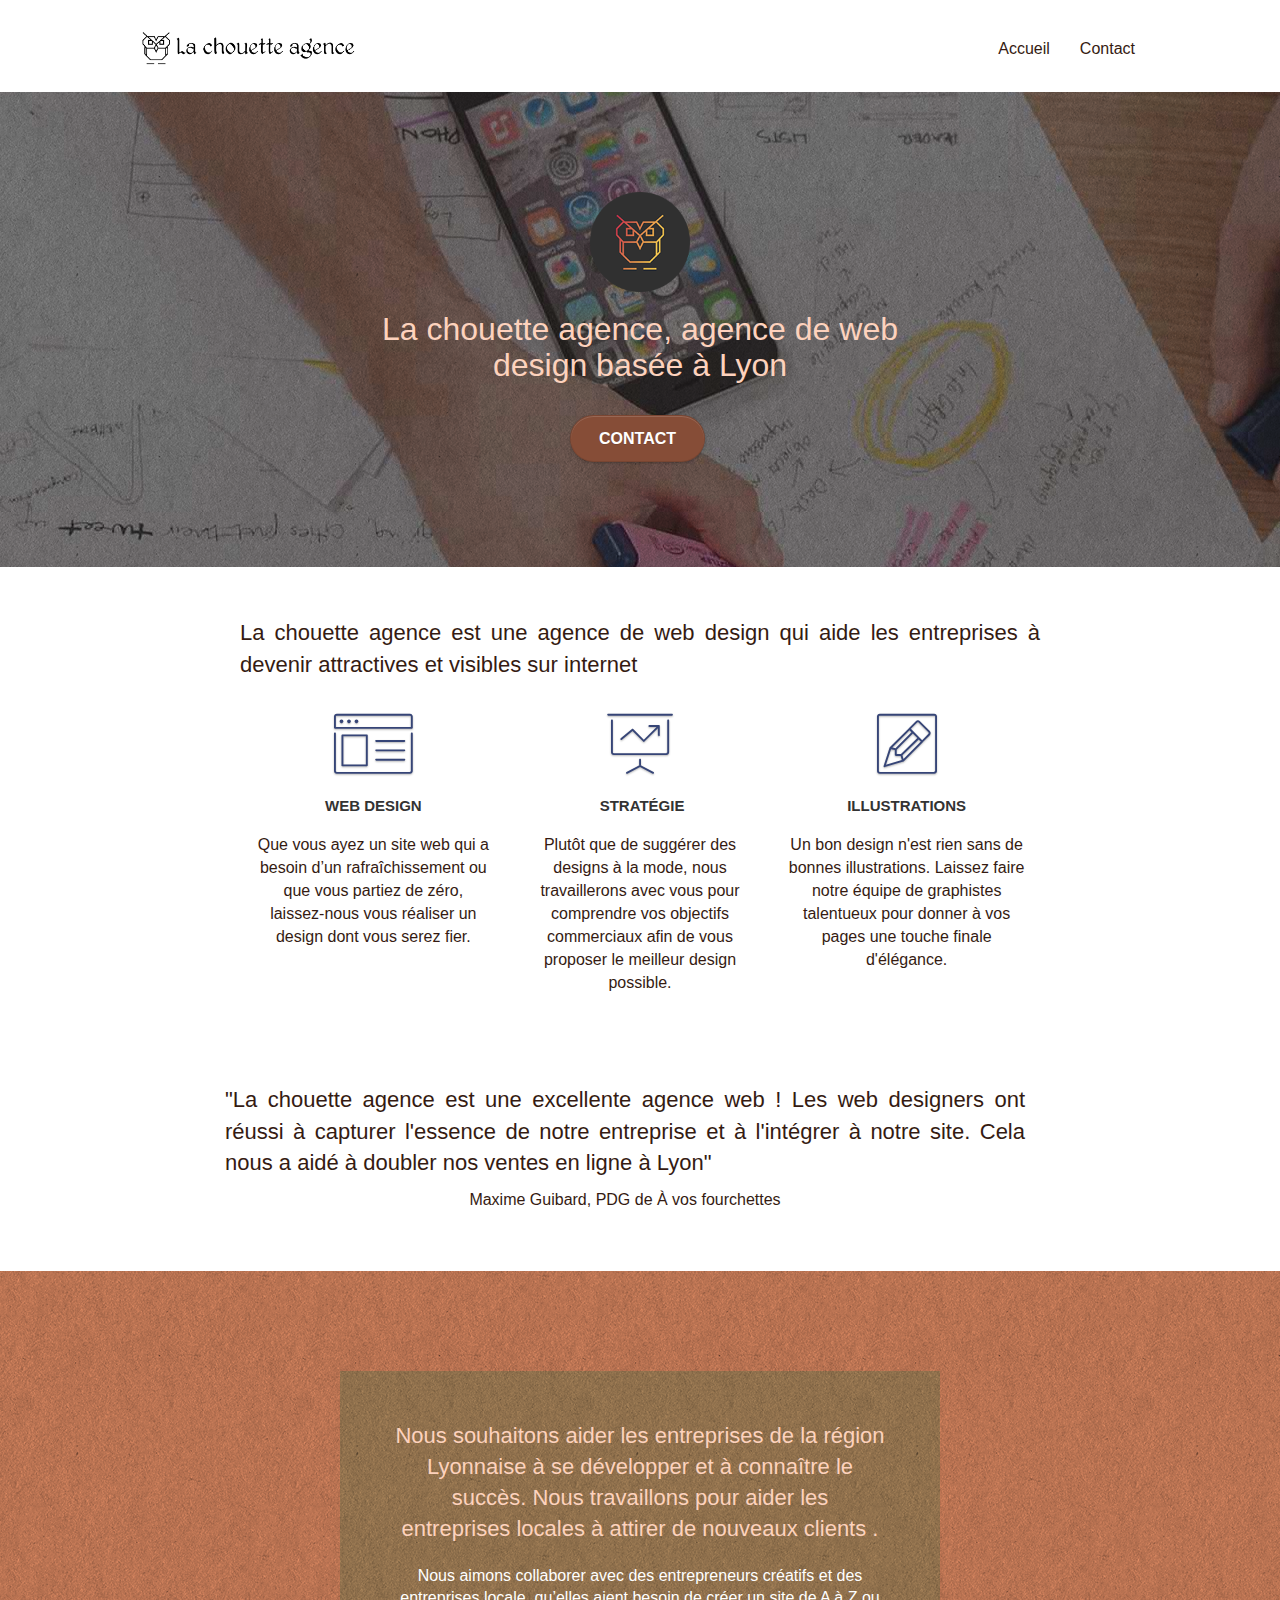
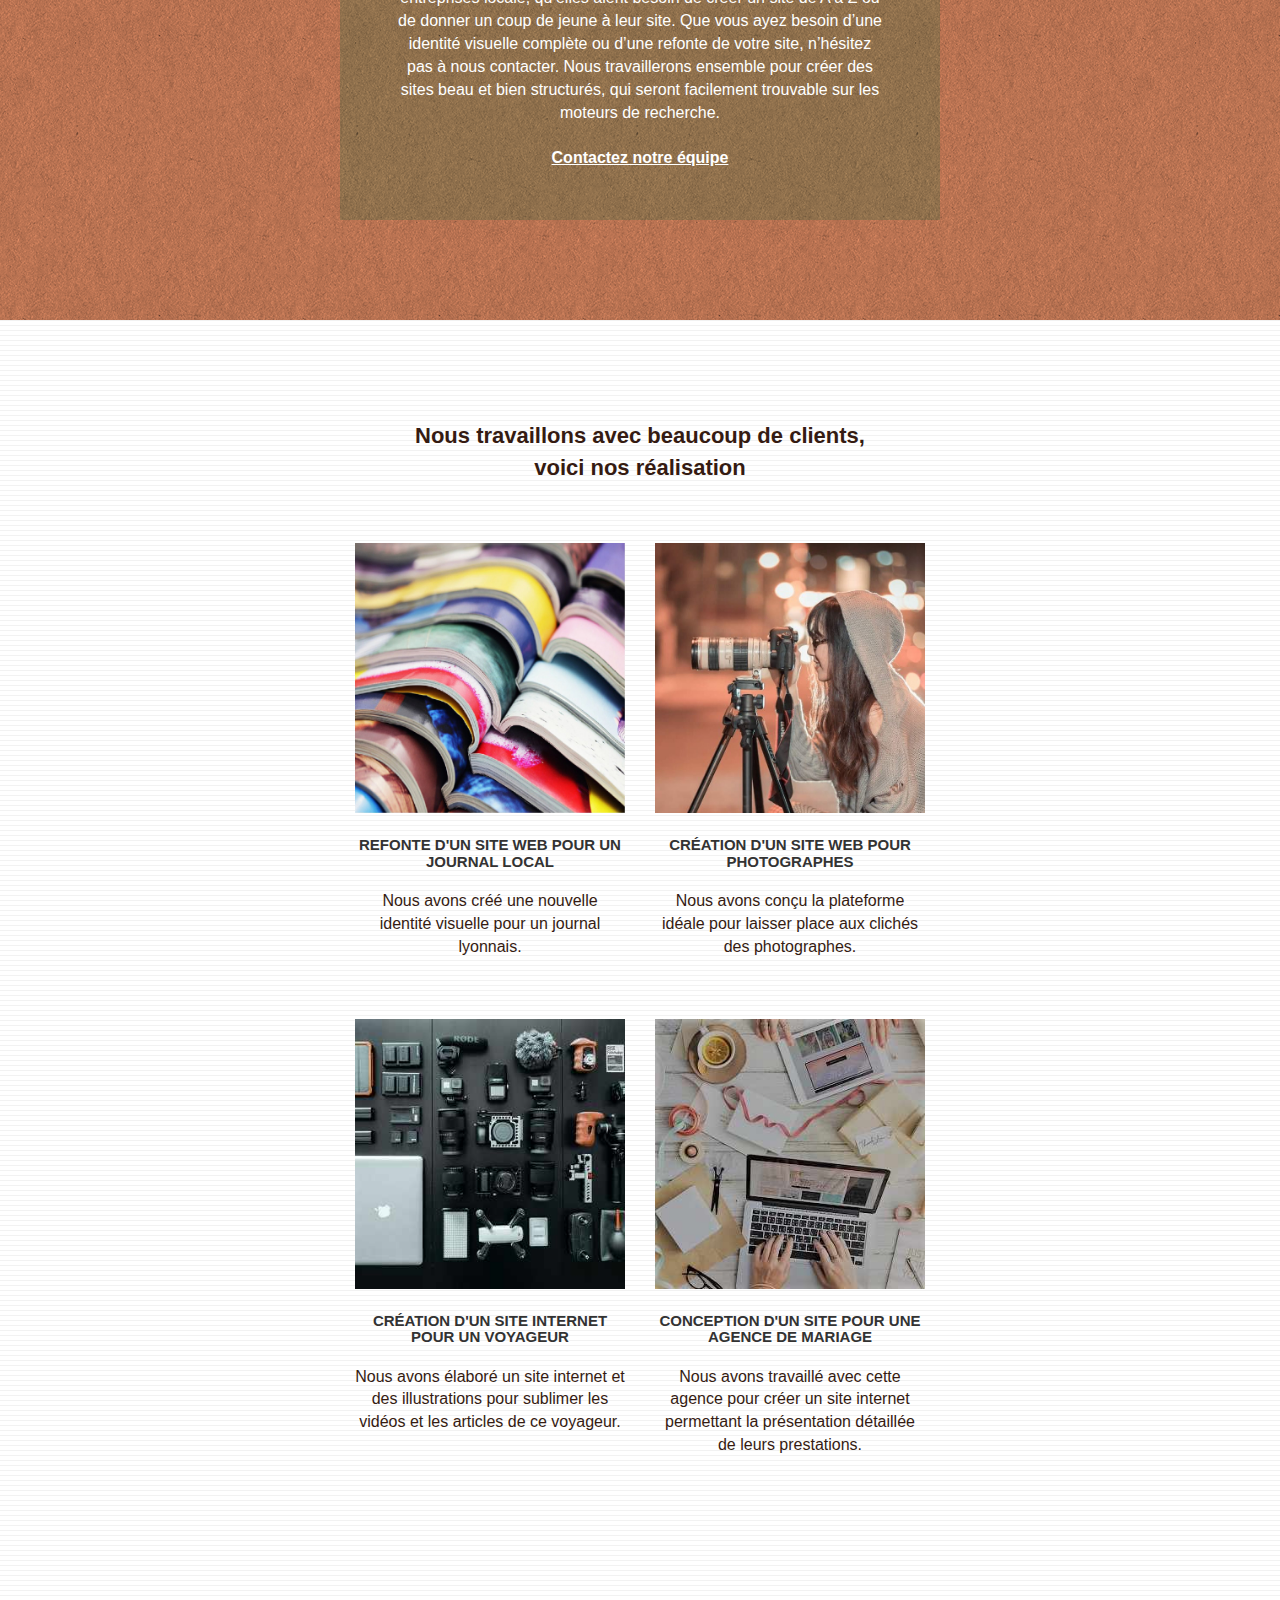
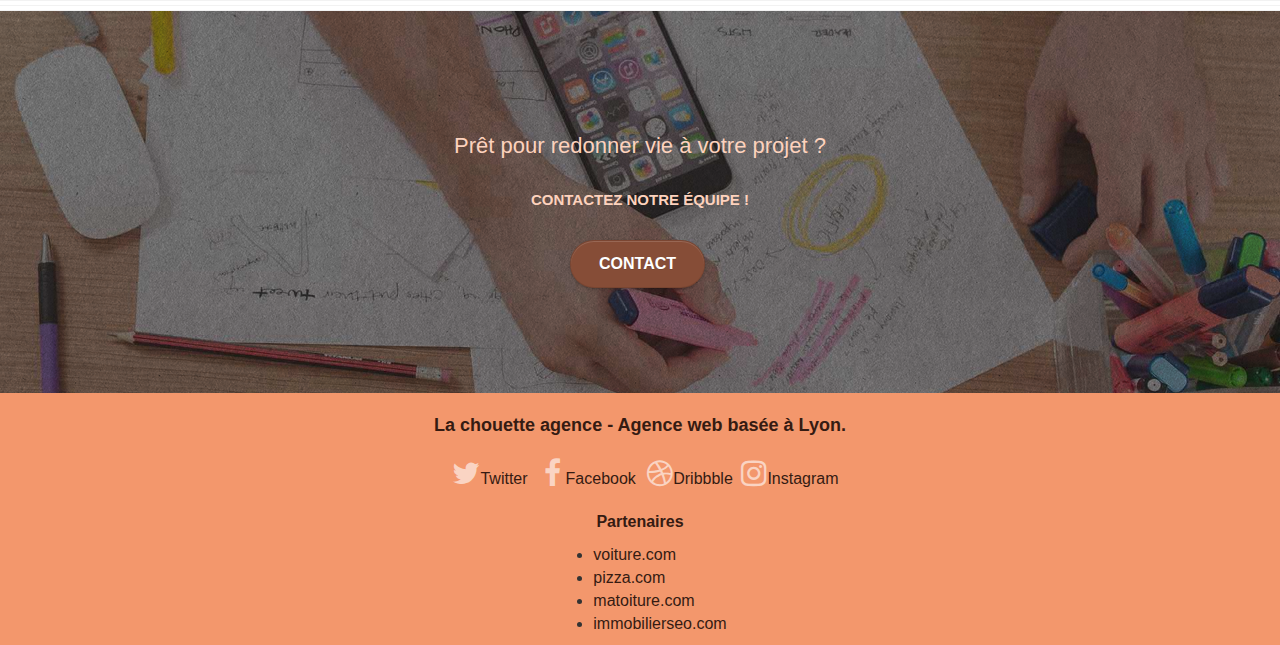
<file: index.html>
<!DOCTYPE html>
<html lang="fr">
  <head>
    <meta charset="utf-8" />
    <meta name="robots" content="index">

    <meta
      name="description"
      content="La chouette agence est une grande agence de web design basée à Lyon "
    />
    <meta
      name="viewport"
      content="width=device-width, initial-scale=1.0, viewport-fit=cover"
    />
    <link rel="shortcut icon" type="image/png" href="favicon.jpg" />

    <link rel="stylesheet" type="text/css" href="./css/bootstrap.css" />
    <link rel="stylesheet" type="text/css" href="style.css" />
    <link rel="stylesheet" type="text/css" href="./css/font-awesome.css" />
    <link rel="stylesheet" type="text/css" href="./css/et-line.css" />

    <script src="./js/jquery-2.1.0.js"></script>
    <script src="./js/bootstrap.js"></script>
    <script src="./js/blocs.js"></script>
    <script src="./js/jquery.touchSwipe.js" defer></script>
    <script src="./js/gmaps.js"></script>

    <title>La chouette agence- Entreprise webdesign Lyon</title>

    <!-- Analytics -->
    <!-- mettre le scrip de google analitycs -->
    <!-- Analytics END -->
  </head>
  <body>
    <!-- Principal conteneur -->
    <div class="page-container">
      <!-- bloc-0 -->
      <nav class="bloc bgc-white l-bloc" id="bloc-0">
        <div class="container bloc-sm">
          <nav class="navbar row">
            <div class="navbar-header">
              <a class="navbar-brand" href="index.html"
                title="page d'accueil"><img
                  src="img/la-chouette-agence.png"
                  alt="paris web design logo agence web meilleure agence"
              /></a>

              <button
                id="nav-toggle"
                type="button"
                class="ui-navbar-toggle navbar-toggle"
                data-toggle="collapse"
                data-target=".navbar-1"
              >
                <span class="sr-only">Toggle navigation</span
                ><span class="icon-bar"></span><span class="icon-bar"></span
                ><span class="icon-bar"></span>
              </button>
            </div>
            <div class="collapse navbar-collapse navbar-1 special-dropdown-nav">
              <ul class="site-navigation nav navbar-nav">
                <li>
                  <a href="index.html" title="Accueil">Accueil</a>
                </li>
                <li>
                  <a href="contact.html" title="Contact">Contact</a>
                </li>
              </ul>
            </div>
          </nav>
        </div>
      </nav>
      <!-- bloc-0 END -->

      <!-- bloc-1-presentation -->
      <header
        class="bloc bgc-dark-slate-blue bg-banniere d-bloc bg-t-edge bloc-bg-texture texture-paper b-parallax bloc-1-hero"
      >
        <!-- id="bloc-1-hero" -->
        <div class="container bloc-lg">
          <div class="row tight-width-whitespace">
            <div class="col-sm-12">
              <img
                src="img/logo.png"
                class="center-block image-resize-mode"
                alt="La chouette agence, agence web paris, création logo paris"
              />
              <h1 class="text-center hero-bloc-text tc-white">
                La chouette agence, agence de web design basée à Lyon
              </h1>
              <div class="text-center">
                <a
                  href="contact.html" title="contact"
                  class="btn btn-lg btn-clean btn-rd cta-hero btn-atomic-tangerine"
                  id="cta-hero"
                  >Contact</a
                >
              </div>
            </div>
          </div>
        </div>
      </header>
      <!-- bloc-1-presentation END -->

      <!-- bloc-2-services -->
      <div class="bloc bgc-white l-bloc" id="bloc-2-services">
        <div class="container bloc-md">
          <div class="row">
            <div class="col-sm-12 text-center text-centrer-container">
              <p class="text-centrer">
                La chouette agence est une agence de web design qui aide les
                entreprises à devenir attractives et visibles sur internet
              </p>
            </div>
          </div>
          <div class="row voffset-lg med-width-whitespace">
            <article class="col-sm-4">
              <div class="text-center">
                <span
                  class="et-icon-browser sm-shadow icon-dark-slate-blue icons icon-lg"
                ></span>
              </div>
              <h3 class="mg-md text-center">
                Web design
              </h3>
              <p class="text-center">
                Que vous ayez un site web qui a besoin d&rsquo;un
                rafraîchissement ou que vous partiez de zéro, laissez-nous vous
                réaliser un design dont vous serez fier.
              </p>
            </article>
            <article class="col-sm-4">
              <div class="text-center">
                <span
                  class="et-icon-presentation sm-shadow icon-dark-slate-blue icons icon-lg"
                ></span>
              </div>
              <h3 class="mg-md text-center">
                &nbsp;Stratégie
              </h3>
              <p class="text-center">
                Plutôt que de suggérer des designs à la mode, nous travaillerons
                avec vous pour comprendre vos objectifs commerciaux afin de vous
                proposer le meilleur design possible.<br />
              </p>
            </article>
            <article class="col-sm-4">
              <div class="text-center">
                <span
                  class="et-icon-edit sm-shadow icon-dark-slate-blue icons icon-lg"
                ></span>
              </div>
              <h3 class="mg-md text-center">
                Illustrations
              </h3>
              <p class="text-center">
                Un bon design n'est rien sans de bonnes illustrations. Laissez
                faire notre équipe de graphistes talentueux pour donner à vos
                pages une touche finale d'élégance.
              </p>
            </article>
          </div>
          <div class="row voffset-lg voffset text-centrer-container">
            <p class="text-centrer">
              "La chouette agence est une excellente agence web ! Les web
              designers ont réussi à capturer l'essence de notre entreprise et à
              l'intégrer à notre site. Cela nous a aidé à doubler nos ventes en
              ligne à Lyon"
            </p>
            <p class="text-center">Maxime Guibard, PDG de À vos fourchettes</p>
          </div>
        </div>
      </div>
      <!-- bloc-2-services END -->

      <!-- bloc-3-what-i-do -->
      <div
        class="bloc tc-white bgc-atomic-tangerine bg-presentation d-bloc bloc-bg-texture texture-paper b-parallax"
        id="bloc-3-what-i-do"
      >
        <div class="container bloc-lg">
          <div class="row tight-width-whitespace black-background">
            <article class="col-sm-12">
              <h2 class="mg-md text-center tc-white">
                Nous souhaitons aider les entreprises de la région Lyonnaise à
                se développer et à connaître le succès. Nous travaillons pour
                aider les entreprises locales à attirer de nouveaux clients .<br />
              </h2>
              <p class="text-center white">
                Nous aimons collaborer avec des entrepreneurs créatifs et des
                entreprises locale, qu’elles aient besoin de créer un site de A
                à Z ou de donner un coup de jeune à leur site. Que vous ayez
                besoin d’une identité visuelle complète ou d’une refonte de
                votre site, n’hésitez pas à nous contacter. Nous travaillerons
                ensemble pour créer des sites beau et bien structurés, qui
                seront facilement trouvable sur les moteurs de recherche.
                <br /><br /><a class="ltc-white bold-link" href="contact.html" title="contact"
                  >Contactez notre équipe</a
                ><br />
              </p>
            </article>
          </div>
        </div>
      </div>
      <!-- bloc-3-what-i-do END -->

      <!-- bloc-4-portfolio -->
      <div
        class="bloc bgc-white bg-lines-h2-bg bg-repeat l-bloc"
        id="bloc-4-portfolio"
      >
        <div class="container bloc-lg">
          <div class="row text-center-container">
            <p class="text-center font-presentation-portfolio">
              Nous travaillons avec beaucoup de clients, <br />
              voici nos réalisation
            </p>
          </div>
          <div class="row tight-width-whitespace portfolio-row">
            <article class="col-sm-6">
              <a
                href="#" title="photo illustration"
                data-lightbox="img/1.jpg"
                data-gallery-id="gallery-1"
                data-caption="Refonte d'un site web pour un journal local"
                data-frame="snapshot-lb"
                ><img
                  src="img/1.jpg"
                  alt="paris web design logo agence web meilleure agence et refonte site web journal"
                  class="img-responsive portfolio-thumb"
              /></a>
              <h3 class="mg-md text-center">
                Refonte d'un site web pour un journal local
              </h3>
              <p class="text-center">
                Nous avons créé une nouvelle identité visuelle pour un journal
                lyonnais.
              </p>
            </article>
            <article class="col-sm-6">
              <a
                href="#" title="photo illustration"
                data-lightbox="img/2.jpg"
                data-gallery-id="gallery-1"
                data-caption="Création d'un site web pour photographes"
                data-frame="snapshot-lb"
                ><img
                  src="img/2.jpg"
                  class="img-responsive portfolio-thumb"
                  alt="paris web design logo agence web meilleure agence, Création d'un site web pour photographes"
              /></a>
              <h3 class="mg-md text-center">
                Création d'un site web pour photographes
              </h3>
              <p class="text-center">
                Nous avons conçu la plateforme idéale pour laisser place aux
                clichés des photographes.
              </p>
            </article>
          </div>
          <div class="row tight-width-whitespace portfolio-row">
            <article class="col-sm-6">
              <a
                href="#" title="photo illustration"
                data-lightbox="img/3.jpg"
                data-gallery-id="gallery-1"
                data-caption="Création d'un site internet pour un voyageur"
                data-frame="snapshot-lb"
                ><img
                  src="img/3.jpg"
                  class="img-responsive portfolio-thumb"
                  alt="paris web design logo agence web meilleure agence, Création d'un site web pour voyageur"
              /></a>
              <h3 class="mg-md text-center">
                Création d'un site internet pour un voyageur
              </h3>
              <p class="text-center">
                Nous avons élaboré un site internet et des illustrations pour
                sublimer les vidéos et les articles de ce voyageur.
              </p>
            </article>
            <article class="col-sm-6">
              <a
                href="#" title="photo illustration"
                data-lightbox="img/4.jpg"
                data-gallery-id="gallery-1"
                data-caption="Conception d'un site pour une agence de mariage"
                data-frame="snapshot-lb"
                ><img
                  src="img/4.jpg"
                  class="img-responsive portfolio-thumb"
                  alt="paris web design logo agence web meilleure agence, Création d'un site web pour agence de mariage"
              /></a>
              <h3 class="mg-md text-center">
                Conception d'un site pour une agence de mariage
              </h3>
              <p class="text-center">
                Nous avons travaillé avec cette agence pour créer un site
                internet permettant la présentation détaillée de leurs
                prestations.
              </p>
            </article>
          </div>
        </div>
      </div>

      <div
        class="bloc bgc-dark-slate-blue bg-banniere d-bloc bloc-bg-texture texture-paper"
      >
        <!-- id="bloc-1-hero" -->
        <div class="container bloc-lg">
          <div class="row tight-width-whitespace">
            <section class="col-sm-12 text-centrer-container">
              <!--mg-md  -->
              <h2 class="tc-white">
                Prêt pour redonner vie à votre projet ?
              </h2>
              <h3 class="tc-white">Contactez notre équipe !</h3>
              <div class="col-sm-12 text-center">
                <a
                  href="contact.html" title="contact"
                  class="btn btn-lg btn-clean btn-rd cta-hero btn-atomic-tangerine cta-hero"
                  >Contact</a
                >
              </div>
            </section>
          </div>
        </div>
      </div>

      <!-- bloc-5-cta END -->

      <!-- Footer - bloc-8 -->
      <footer>
        <div class="bloc bgc-atomic-tangerine d-bloc" id="bloc-8">
          <div class="container bloc-sm">
            <div class="row">
              <div class="col-sm-12">
                <p class="text-center contrast-text-reseaux-sociaux">
                  La chouette agence - Agence web basée à Lyon.<br />
                </p>
                <div class="row row-no-gutters social">
                  <div class="col-sm-3">
                    <div class="text-center">
                      <a class="social" href="index.html" title="twitter"
                        ><span class="fa fa-twitter icon-md"></span>Twitter</a
                      >
                    </div>
                  </div>
                  <div class="col-sm-3">
                    <div class="text-center">
                      <a class="social" href="index.html" title="facebook"
                        ><span class="fa fa-facebook icon-md"></span>
                        Facebook</a
                      >
                    </div>
                  </div>
                  <div class="col-sm-3">
                    <div class="text-center">
                      <a class="social" href="index.html" title="dribbble"
                        ><span class="fa fa-dribbble icon-md"></span>Dribbble</a
                      >
                    </div>
                  </div>
                  <div class="col-sm-3">
                    <div class="text-center">
                      <a class="social" href="index.html" title="instagram"
                        ><span class="fa fa-instagram icon-md"></span
                        >Instagram</a
                      >
                    </div>
                  </div>
                </div>
              </div>
            </div>
          </div>
        </div>
        <!--  bloc-8 END -->
        <div>
          <div class="row">
            <div class="footer">
              <p class="gras">Partenaires</p>
              <ul>
                <li><a href="voiture.com" title="site voiture.com">voiture.com</a></li>
                <li><a href="pizza.com" title="pizza.com">pizza.com</a></li>
                <li><a href="matoiture.com" title="matoiture.com">matoiture.com</a></li>
                <li><a href="immobilierseo.com" title="immobilierseo.com">immobilierseo.com</a></li>
              </ul>
            </div>
          </div>
        </div>
      </footer>
    </div>
    <!-- Principal conteneur END -->
  </body>
</html>
</file>
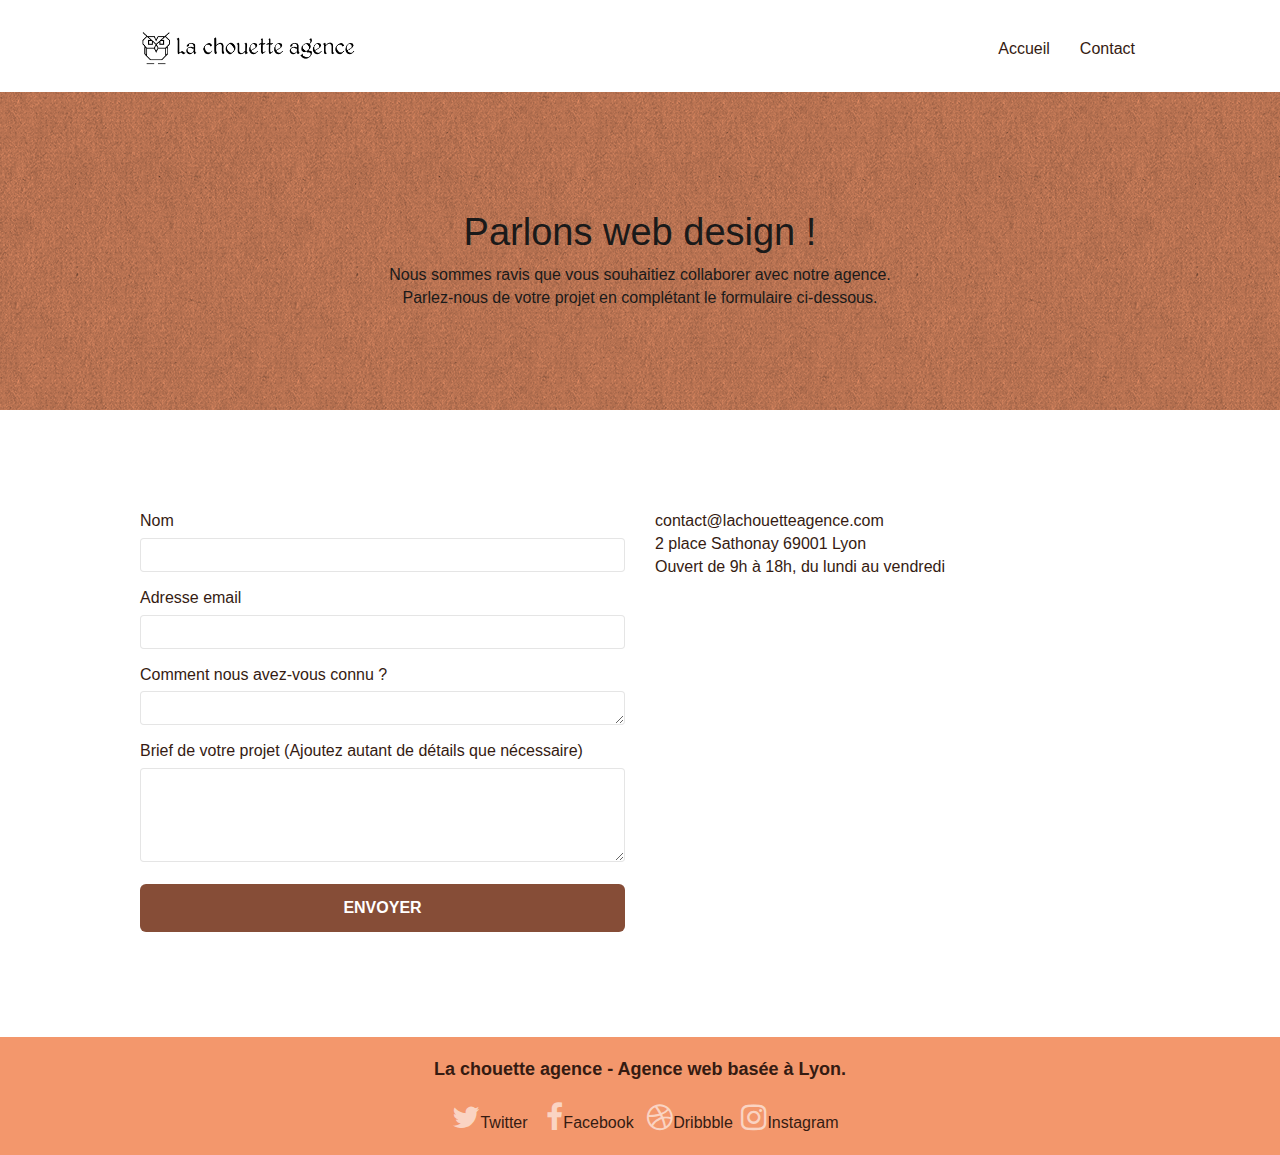
<file: contact.html>
<!DOCTYPE html>
<html lang="fr">
  <head>
    <meta charset="utf-8" />
    <meta name="robots" content="index">
    <meta
      name="description"
      content="La chouette agence est une grande agence de web design basée à Lyon "
    />
    <meta
      name="viewport"
      content="width=device-width, initial-scale=1.0, viewport-fit=cover"
    />
    <link rel="shortcut icon" type="image/png" href="favicon.jpg" />

    <link rel="stylesheet" type="text/css" href="./css/bootstrap.css" />
    <link rel="stylesheet" type="text/css" href="style.css" />
    <link rel="stylesheet" type="text/css" href="./css/font-awesome.css" />
    <link rel="stylesheet" type="text/css" href="./css/et-line.css" />

    <script src="./js/jquery-2.1.0.js"></script>
    <script src="./js/bootstrap.js"></script>
    <script src="./js/blocs.js"></script>
    <script src="./js/jqBootstrapValidation.js"></script>
    <script src="./js/formHandler.js"></script>
    <title>Contact-La chouette agence-Entreprise Webdesign Lyon</title>

    <!-- Analytics -->
    <!-- mettre le scrip de google analitycs -->
    <!-- Analytics END -->
  </head>
  <body>
    <!-- Principal conteneur -->
    <div class="page-container">
      <!-- bloc-0 -->
      <div class="bloc bgc-white l-bloc" id="bloc-0">
        <div class="container bloc-sm">
          <nav class="navbar row">
            <div class="navbar-header">
              <a class="navbar-brand" href="index.html" title="page d'accueil"
                ><img
                  src="img/la-chouette-agence.png"
                  alt="atlanta web design logo"
              /></a>
              <button
                id="nav-toggle"
                type="button"
                class="ui-navbar-toggle navbar-toggle"
                data-toggle="collapse"
                data-target=".navbar-1"
              >
                <span class="sr-only">Toggle navigation</span
                ><span class="icon-bar"></span><span class="icon-bar"></span
                ><span class="icon-bar"></span>
              </button>
            </div>
            <div class="collapse navbar-collapse navbar-1 special-dropdown-nav">
              <ul class="site-navigation nav navbar-nav">
                <li>
                  <a href="index.html" title="page d'accueil">Accueil</a>
                </li>
                <li></li>
                <li>
                  <a href="contact.html" title="contact">Contact</a>
                </li>
              </ul>
            </div>
          </nav>
        </div>
      </div>
      <!-- bloc-0 END -->

      <!-- bloc-6 -->
      <div
        class="bloc bg-dots-bg bg-repeat bgc-atomic-tangerine d-bloc bloc-bg-texture texture-paper"
        id="bloc-6"
      >
        <div class="container bloc-lg">
          <div class="row">
            <article class="col-sm-12">
              <h1 class="text-center hero-bloc-text contrast-fort">
                Parlons web design !
              </h1>
              <p class="text-center mg-lg contrast-fort tight-width-whitespace">
                Nous sommes ravis que vous souhaitiez collaborer avec notre
                agence.<br />
                Parlez-nous de votre projet en complétant le formulaire
                ci-dessous.
              </p>
            </article>
          </div>
        </div>
      </div>
      <!-- bloc-6 END -->

      <!-- bloc-7 -->
      <div class="bloc bgc-white l-bloc" id="bloc-7">
        <div class="container bloc-lg">
          <div class="row">
            <div class="col-sm-6">
              <form
                id="form_1"                              
              >
              <!--  novalidate success-msg="Your message has been sent."
                fail-msg="Sorry it seems that our mail server is not responding, Sorry for the inconvenience!" -->
                <div class="form-group">
                  <label for="name">
                    Nom
                  </label>
                  <input id="name" class="form-control" name="name" required />
                </div>
                <div class="form-group">
                  <label for="email">
                    Adresse email
                  </label>
                  <input
                    id="email"
                    class="form-control"
                    type="email"
                    name="email"
                    required
                  />
                </div>
                <div class="form-group">
                  <label for="text">
                    Comment nous avez-vous connu ?
                  </label>
                  <textarea
                    id="text"
                    class="form-control"
                    rows="1"
                    cols="50"
                    required
                  ></textarea>
                </div>

                <div class="form-group">
                  <label for="message">
                    Brief de votre projet (Ajoutez autant de détails que
                    nécessaire)<br /> </label
                  ><textarea
                    id="message"
                    class="form-control"
                    rows="4"
                    cols="50"
                    name="message"
                    required
                  ></textarea>
                </div>
                <button
                  class="bloc-button btn btn-lg btn-block cta-hero btn-atomic-tangerine"
                  type="submit" title="Envoyer"
                >
                  Envoyer
                </button>
              </form>
            </div>
            <div class="col-sm-6">
              <p>
                contact@lachouetteagence.com<br />2 place Sathonay 69001 Lyon<br />Ouvert
                de 9h à 18h, du lundi au vendredi<br />
              </p>
            </div>
          </div>
        </div>
      </div>
      <!-- bloc-7 END -->

      <!-- ScrollToTop Button -->
      <a class="bloc-button btn btn-d scrollToTop" onclick="scrollToTarget('1')"
        ><span class="fa fa-chevron-up"></span
      ></a>
      <!-- ScrollToTop Button END-->

      <!-- Footer - bloc-8 -->
      <footer class="bloc bgc-atomic-tangerine d-bloc" id="bloc-8">
        <div class="container bloc-sm">
          <div class="row">
            <div class="col-sm-12">
              <p class="text-center contrast-text-reseaux-sociaux">
                La chouette agence - Agence web basée à Lyon.<br />
              </p>
              <div class="row row-no-gutters social">
                <div class="col-sm-3">
                  <div class="text-center">
                    <a class="social" href="index.html" title="twitter"
                      ><span class="fa fa-twitter icon-md"></span>Twitter</a
                    >
                  </div>
                </div>
                <div class="col-sm-3">
                  <div class="text-center">
                    <a class="social" href="index.html" title="facebook"
                      ><span class="fa fa-facebook icon-md"></span>Facebook</a
                    >
                  </div>
                </div>
                <div class="col-sm-3">
                  <div class="text-center">
                    <a class="social" href="index.html" title="dribbble"
                      ><span class="fa fa-dribbble icon-md"></span>Dribbble</a
                    >
                  </div>
                </div>
                <div class="col-sm-3">
                  <div class="text-center">
                    <a class="social" href="index.html" title="instagram"
                      ><span class="fa fa-instagram icon-md"></span>Instagram</a
                    >
                  </div>
                </div>
              </div>
            </div>
          </div>
        </div>
      </footer>
      <!-- Footer - bloc-8 END -->
    </div>
    <!-- Principal conteneur END -->
  </body>
</html>
</file>
<file: style.css>
body {
  margin: 0;
  padding: 0;
  background: #fff;
  overflow-x: hidden;
  -webkit-font-smoothing: antialiased;
  -moz-osx-font-smoothing: grayscale;
}

a,
button {
  transition: all 0.3s ease-in-out;
  outline: none !important;
}

a:hover {
  text-decoration: none;
  cursor: pointer;
}

#page-loading-blocs-notifaction {
  position: fixed;
  top: 0;
  bottom: 0;
  width: 100%;
  z-index: 100000;
  background: #ffffff url("img/pageload-spinner.gif") no-repeat center center;
}

.bloc {
  width: 100%;
  clear: both;
  background: 50% 50% no-repeat;
  padding: 0 50px;
  -webkit-background-size: cover;
  -moz-background-size: cover;
  -o-background-size: cover;
  background-size: cover;
  position: relative;
}

.bloc .container {
  padding-left: 0;
  padding-right: 0;
}

.bloc-lg {
  padding: 100px 50px;
}

.bloc-md {
  padding: 50px;
}

.bloc-sm {
  padding: 20px 50px;
}

.bg-center,
.bg-l-edge,
.bg-r-edge,
.bg-t-edge,
.bg-b-edge,
.bg-tl-edge,
.bg-bl-edge,
.bg-tr-edge,
.bg-br-edge,
.bg-repeat {
  -webkit-background-size: auto !important;
  -moz-background-size: auto !important;
  -o-background-size: auto !important;
  background-size: auto !important;
}

.bg-repeat {
  background: repeat;
}

.bg-t-edge {
  background: top no-repeat;
}

.bloc-bg-texture::before {
  content: "";
  background-size: 2px 2px;
  position: absolute;
  top: 0;
  bottom: 0;
  left: 0;
  right: 0;
  z-index: 0; /*ajout*/
}

.texture-paper::before {
  background: url("img/texture-paper.png");
  background-size: 280px 280px;
}

.b-parallax {
  background-attachment: fixed;
}

.d-bloc {
  color: rgba(255, 255, 255, 0.7);
}

.d-bloc button:hover {
  color: rgba(255, 255, 255, 0.9);
}

.d-bloc .icon-round,
.d-bloc .icon-square,
.d-bloc .icon-rounded,
.d-bloc .icon-semi-rounded-a,
.d-bloc .icon-semi-rounded-b {
  border-color: rgba(255, 255, 255, 0.9);
}

.d-bloc .divider-h span {
  border-color: rgba(255, 255, 255, 0.2);
}

.d-bloc .a-btn,
.d-bloc .navbar a,
.d-bloc .navbar-brand,
.d-bloc a .icon-sm,
.d-bloc a .icon-md,
.d-bloc a .icon-lg,
.d-bloc a .icon-xl,
.d-bloc h1 a,
.d-bloc h2 a,
.d-bloc h3 a,
.d-bloc h4 a,
.d-bloc h5 a,
.d-bloc h6 a,
.d-bloc p a {
  color: rgba(255, 255, 255, 0.6);
}

.d-bloc .a-btn:hover,
.d-bloc .navbar a:hover,
.d-bloc .navbar-brand:hover,
.d-bloc a:hover .icon-sm,
.d-bloc a:hover .icon-md,
.d-bloc a:hover .icon-lg,
.d-bloc a:hover .icon-xl,
.d-bloc h1 a:hover,
.d-bloc h2 a:hover,
.d-bloc h3 a:hover,
.d-bloc h4 a:hover,
.d-bloc h5 a:hover,
.d-bloc h6 a:hover,
.d-bloc p a:hover {
  color: rgba(255, 255, 255, 1);
}

.d-bloc .navbar-toggle .icon-bar {
  background: rgba(255, 255, 255, 1);
}

.d-bloc .btn-wire,
.d-bloc .btn-wire:hover {
  color: rgba(255, 255, 255, 1);
  border-color: rgba(255, 255, 255, 1);
}

.d-bloc .panel {
  color: rgba(0, 0, 0, 0.5);
}

.d-bloc .panel button:hover {
  color: rgba(0, 0, 0, 0.7);
}

.d-bloc .panel icon {
  border-color: rgba(0, 0, 0, 0.7);
}

.d-bloc .panel .divider-h span {
  border-color: rgba(0, 0, 0, 0.1);
}

.d-bloc .panel .a-btn {
  color: rgba(0, 0, 0, 0.6);
}

.d-bloc .panel .a-btn:hover {
  color: rgba(0, 0, 0, 1);
}

.d-bloc .panel .btn-wire,
.d-bloc .panel .btn-wire:hover {
  color: rgba(0, 0, 0, 0.7);
  border-color: rgba(0, 0, 0, 0.3);
}

.d-bloc .panel,
.l-bloc {
  color: rgba(0, 0, 0, 0.5);
}

.d-bloc .panel button:hover,
.l-bloc button:hover {
  color: rgba(0, 0, 0, 0.7);
}

.l-bloc .icon-round,
.l-bloc .icon-square,
.l-bloc .icon-rounded,
.l-bloc .icon-semi-rounded-a,
.l-bloc .icon-semi-rounded-b {
  border-color: rgba(0, 0, 0, 0.7);
}

.d-bloc .panel .divider-h span,
.l-bloc .divider-h span {
  border-color: rgba(0, 0, 0, 0.1);
}

.d-bloc .panel .a-btn,
.l-bloc .a-btn,
.l-bloc .navbar a,
.l-bloc .navbar-brand,
.l-bloc a .icon-sm,
.l-bloc a .icon-md,
.l-bloc a .icon-lg,
.l-bloc a .icon-xl,
.l-bloc h1 a,
.l-bloc h2 a,
.l-bloc h3 a,
.l-bloc h4 a,
.l-bloc h5 a,
.l-bloc h6 a,
.l-bloc p a {
  color: rgba(0, 0, 0, 0.6);
}

.d-bloc .panel .a-btn:hover,
.l-bloc .a-btn:hover,
.l-bloc .navbar a:hover,
.l-bloc .navbar-brand:hover,
.l-bloc a:hover .icon-sm,
.l-bloc a:hover .icon-md,
.l-bloc a:hover .icon-lg,
.l-bloc a:hover .icon-xl,
.l-bloc h1 a:hover,
.l-bloc h2 a:hover,
.l-bloc h3 a:hover,
.l-bloc h4 a:hover,
.l-bloc h5 a:hover,
.l-bloc h6 a:hover,
.l-bloc p a:hover {
  color: rgba(0, 0, 0, 1);
}

.l-bloc .navbar-toggle .icon-bar {
  color: rgba(0, 0, 0, 0.6);
}

.d-bloc .panel .btn-wire,
.d-bloc .panel .btn-wire:hover,
.l-bloc .btn-wire,
.l-bloc .btn-wire:hover {
  color: rgba(0, 0, 0, 0.7);
  border-color: rgba(0, 0, 0, 0.3);
}

.voffset {
  margin-top: 30px;
}

.voffset-lg {
  margin-top: 80px;
}

.row-no-gutters {
  margin-right: 0;
  margin-left: 0;  
}

.row.row-no-gutters > [class^="col-"],
.row.row-no-gutters > [class*=" col-"] {
  padding-right: 0;
  padding-left: 0;
  margin-top: 10px;
}

.bloc-1-hero h1 {
  font-size: 32px;
}

.navbar {
  margin-bottom: 0;
  z-index: 1;
}

.navbar-brand {
  height: auto;
  padding: 3px 15px;
  font-size: 25px;
  font-weight: normal;
  font-weight: 600;
  line-height: 44px;
}

.navbar-brand img {
  max-height: 200px;
  margin: 0 5px 0 0;
  display: inline;
}

.navbar-brand img[src$="svg"] {
  min-width: 100px;
}

.nav-center .navbar-brand img {
  margin: 0;
}

.navbar .nav {
  padding-top: 2px;
  margin-right: -16px;
  float: right;
  z-index: 1;
}

.nav > li {
  float: left;
  margin-top: 4px;
  font-size: 16px;
}

.navbar-nav .open .dropdown-menu > li > a {
  text-align: inherit;
}

.nav > li a:hover,
.nav > li a:focus {
  background: transparent;
}

.navbar-toggle {
  margin: 10px 10px 0 0;
  border: 0px;
}

.navbar-toggle:hover {
  background: transparent !important;
}

.navbar-toggle .icon-bar {
  background-color: rgba(0, 0, 0, 0.5);
  width: 26px;
}

.nav-invert .navbar .nav {
  float: left;
}

.nav-invert .navbar-header,
.nav-invert .navbar-brand {
  float: right;
  position: relative;
  z-index: 2;
}

@media (min-width: 768px) {
  .site-navigation {
    position: absolute;
    top: 50%;
    right: 20px;
    transform: translate(0, -50%);
    -webkit-transform: translateY(-50%);
  }
  .nav > li .dropdown-menu a,
  .nav > li .dropdown-menu a:hover {
    color: #484848;
  }
  .nav-invert .site-navigation {
    left: 0;
    right: 0;
  }
  .nav-center {
    text-align: center;
  }
  .nav-center .navbar-header {
    width: 100%;
  }
  .nav-center .navbar-header,
  .nav-center .navbar-brand,
  .nav-center .nav > li {
    float: none;
    display: inline-block;
  }
  .nav-center .site-navigation {
    position: relative;
    width: 100%;
    right: 0;
    margin-right: 0px;
    margin-top: 20px;
  }
  .nav-center.mini-nav .navbar-toggle {
    float: none;
    margin: 10px auto 0;
  }
}

.nav > li > .dropdown a {
  background: none !important;
  display: block;
  padding: 14px 15px;
}

nav .caret {
  margin: 0 5px;
}

.dropdown-menu .dropdown-menu {
  top: -8px;
  left: 100%;
}

.dropdown-menu .dropmenu-flow-right {
  top: 100%;
  left: 0;
  margin-left: -1px;
  border-top-left-radius: 0;
  border-top-right-radius: 0;
}

.dropdown-menu .dropdown span {
  border: 4px solid black;
  border-top-color: transparent;
  border-right-color: transparent;
  border-bottom-color: transparent;
  margin: 6px -5px 0 0 !important;
  float: right;
}

.mg-md {
  margin-top: 10px;
  margin-bottom: 20px;
}

.mg-lg {
  margin-top: 10px;
  margin-bottom: 40px;
}

.btn {
  margin: 0 5px 5px 0;
}

.btn.pull-right {
  margin: 0 0 5px 5px;
}

.btn-d,
.btn-d:hover,
.btn-d:focus {
  color: #fff;
  background: rgba(0, 0, 0, 0.3);
}

button {
  outline: none !important;
}

.btn-rd {
  border-radius: 40px;
}

.btn-clean {
  border: 1px solid rgba(0, 0, 0, 0.08);
  border-bottom-color: rgba(0, 0, 0, 0.1);
  text-shadow: 0 1px 0 rgba(0, 0, 1, 0.1);
  box-shadow: 0 1px 3px rgba(0, 0, 1, 0.25),
    inset 0 1px 0 0 rgba(255, 255, 255, 0.15);
}

.icon-md {
  font-size: 30px !important;
}

.icon-lg {
  font-size: 60px !important;
}

.sm-shadow {
  text-shadow: 0 1px 2px rgba(0, 0, 0, 0.3);
}

.panel-sq,
.panel-sq .panel-heading,
.panel-sq .panel-footer {
  border-radius: 0;
}

.panel-rd {
  border-radius: 30px;
}

.panel-rd .panel-heading {
  border-radius: 29px 29px 0 0;
}

.panel-rd .panel-footer {
  border-radius: 0 0 29px 29px;
}

.form-control {
  border-color: rgba(0, 0, 0, 0.1);
  box-shadow: none;
}

.scrollToTop {
  width: 40px;
  height: 40px;
  position: fixed;
  bottom: 20px;
  right: 20px;
  opacity: 0;
  z-index: 500;
  transition: all 0.3s ease-in-out;
}

.scrollToTop span {
  margin-top: 6px;
}

.showScrollTop {
  font-size: 14px;
  opacity: 1;
}

a[data-lightbox] {
  position: relative;
  display: block;
  text-align: center;
}

a[data-lightbox]:hover::before {
  content: "+";
  font-family: "HelveticaNeue-Light", "Helvetica Neue Light", "Helvetica Neue",
    Helvetica, Arial;
  font-size: 32px;
  width: 50px;
  height: 50px;
  margin-left: -25px;
  border-radius: 50%;
  background: rgba(0, 0, 0, 0.6);
  color: #fff;
  font-weight: 100;
  z-index: 1;
  position: absolute;
  top: 50%;
  transform: translateY(-50%);
  -webkit-transform: translateY(-50%);
}

a[data-lightbox]:hover img {
  opacity: 0.6;
  -webkit-animation-fill-mode: none;
  animation-fill-mode: none;
}

#lightbox-modal {
  display: flex;
  align-items: center;
}

#lightbox-modal .modal-dialog {
  width: 90%;
  max-width: 900px;
  margin: 0 auto 0;
}

#lightbox-modal .modal-dialog img {
  max-height: 90vh;
  margin: 0 auto;
}

.lightbox-caption {
  padding: 20px;
  color: #fff;
  background: rgba(0, 0, 0, 0.5);
  position: absolute;
  left: 15px;
  right: 15px;
  bottom: 5px;
}

.close-lightbox {
  color: #fff;
  font-size: 30px;
  position: absolute;
  top: 20px;
  right: 20px;
  z-index: 20;
  background: rgba(0, 0, 0, 0.5);
  border: none;
  line-height: 30px;
  padding: 0 9px 5px;
  opacity: 0.3;
}

.close-lightbox:hover,
.next-lightbox:hover,
.prev-lightbox:hover {
  opacity: 1;
  color: #fff;
}

.next-lightbox,
.prev-lightbox {
  font-size: 20px;
  color: rgba(255, 255, 255, 0.9);
  background: rgba(0, 0, 0, 0.5);
  transition: all 0.2s ease-in-out;
  position: absolute;
  top: 45%;
  z-index: 1;
  opacity: 0.4;
}

.next-lightbox {
  padding: 6px 8px 1px 13px;
  right: 25px;
}

.prev-lightbox {
  padding: 6px 13px 1px 10px;
  left: 25px;
}

.snapshot-lb .modal-body {
  padding-bottom: 45px;
}

.snapshot-lb .lightbox-caption {
  padding: 0;
  color: rgba(0, 0, 0, 0.5);
  background: none;
}

h1,
h2,
h3,
h4,
h5,
h6,
p,
label,
.btn,
a {
  font-family: "helvetica";
  font-weight: 400;
  color: #351b12 !important;
}

.container {
  max-width: 1000px;
}

.hero-bloc-text {
  font-size: 38px;
}

.hero-bloc-text-sub {
  font-size: 36px;
}

.statement-bloc-text {
  line-height: 26px;
  font-style: italic;
  font-size: 20px;
  text-align: center;
  font-weight: lighter;
  max-width: 520px;
  margin: auto auto auto auto;
}

/* modification de la font-size 11px à la font-size 14px ---------------------*/
p {
  font-size: 16px;
}

.tight-width-whitespace {
  max-width: 600px;
  margin: auto auto auto auto;
}

.h1 {
  font-size: 20px;
  font-family: "Open Sans";
}

.cta-hero {
  margin-top: 22px;
  color: #ffffff !important;
  text-transform: uppercase;
  padding: 12px 28px 12px 28px;
  font-size: 16px;
  font-weight: 700;
}

.social {
  max-width: 400px;
  margin: auto auto auto auto;
}

h2 {
  font-size: 22px;
  line-height: 1.4em;
  text-align: center;
}

h3 {
  font-size: 15px;
  text-transform: uppercase;
  font-weight: 700;
  color: #333333 !important;
}

.med-width-whitespace {
  max-width: 800px;
  margin: auto auto auto auto;
  box-shadow: 0px 0px 0px #000000;
}

h1 {
  color: #333333 !important;
}

h4 {
  color: #333333 !important;
}

.icons {
  margin-bottom: 14px;
  margin-top: 24px;
}

.white {
  color: #ffffff !important;
}

.portfolio-thumb {
  margin-bottom: 24px;
}

.portfolio-row {
  margin-bottom: 44px;
  margin-top: 50px;
}

.avatar {
  box-shadow: 0px 4px 9px rgba(0, 0, 0, 0.3);
}

.black-background {
  background-color: rgba(165, 147, 99, 0.7);
  padding: 40px 40px 40px 40px;
}

.bold-link {
  font-weight: 900;
  text-decoration: underline !important;
}

.bgc-white {
  background-color: #ffffff;
}

.bgc-dark-slate-blue {
  background-color: #364577;
}

.bgc-atomic-tangerine {
  background-color: #f3976c;
}

.tc-white {
  color: #fdd2bd !important;
}

.btn-atomic-tangerine {
  background: #864D37;
  color: #ffffff !important;
}

.btn-atomic-tangerine:hover {
  background: #c27956 !important;
  color: #ffffff !important;
}

.ltc-white {
  color: #ffffff !important;
}

.ltc-white:hover {
  color: #cccccc !important;
}

.ltc-atomic-tangerine {
  color: #f3976c !important;
}

.ltc-atomic-tangerine:hover {
  color: #c27956 !important;
}

.icon-dark-slate-blue {
  color: #364577 !important;
  border-color: #364577 !important;
}

.bg-dots-bg {
  background-image: url("img/dots-bg.png");
}

.bg-lines-h2-bg {
  background-image: url("img/lines-h2-bg.png");
}

.bg-banniere {
  background-image: url("img/la-chouette-agence-banniere.jpg");
}

.bg-presentation {
  background-image: url("img/image-de-presentation.jpg");
}

/* ---------------------------------------------------------------
Mes rajouts
*/

.text-centrer-container {
  /* background-color: #888; */
  width: 100%;
  display: flex;
  flex-direction: column;
  justify-content: center;
  align-items: center;
  text-align: justify;
}

.text-centrer {
  width: 80%;
  font-size: 22px;
  font-weight: 400;
}


.font-presentation-portfolio {
  font-weight: 700 !important;
  font-size: 22px;
}

.black-background {
  text-align: center;
  /* width: 50%; */
}

.couleur-accessibilite{
    color: black;
}

.gras{
  font-weight: 700;
}

.contrast-text-reseaux-sociaux{
  color: #1A1A1A;
  font-size: 18px;
  font-weight: 700;
}

.contrast-fort{
  color: #1A1A1A !important;
}

.footer {
  width: 100%;
  background-color: #f3976c;
  display: flex;
  flex-direction: column;
  justify-content: center;
  align-items: center;
}

/* Mes rajouts fin */
@media (max-width: 1024px) {
  .bloc {
    padding-left: 20px;
    padding-right: 20px;
  }
  .bloc.full-width-bloc,
  .bloc-tile-2.full-width-bloc .container,
  .bloc-tile-3.full-width-bloc .container,
  .bloc-tile-4.full-width-bloc .container {
    padding-left: 0;
    padding-right: 0;
  }
}

@media (max-width: 992px) and (min-width: 768px) {
  .navbar .nav {
    max-width: 80%;
  }
  .nav-center.navbar .nav {
    max-width: 100%;
  }
}

@media only screen and (min-device-width: 768px) and (max-device-width: 1024px) and (orientation: landscape) {
  .b-parallax {
    background-attachment: scroll;
  }
}

@media only screen and (min-device-width: 1024px) and (max-device-width: 1366px) and (-webkit-min-device-pixel-ratio: 1.5) {
  .b-parallax {
    background-attachment: scroll;
  }
}

@media (max-width: 991px) {
  .container {
    width: 100%;
  }
  .b-parallax {
    background-attachment: scroll;
  }
  .page-container,
  #hero-bloc {
    overflow-x: hidden;
    position: relative;
  }
  .bloc {
    padding-left: constant(safe-area-inset-left);
    padding-right: constant(safe-area-inset-right);
  }
  .bloc-group,
  .bloc-group .bloc {
    display: block;
    width: 100%;
  }
  .bloc-fill-screen .fill-bloc-top-edge,
  .bloc-fill-screen .fill-bloc-bottom-edge {
    padding: 0 20px;
    padding-left: constant(safe-area-inset-left);
    padding-right: constant(safe-area-inset-right);
  }
}

@media (max-width: 767px) {
  .page-container {
    overflow-x: hidden;
    position: relative;
  }
  h1,
  h2,
  h3,
  h4,
  h5,
  h6,
  p,
  #disqus_thread {
    padding-left: 10px !important;
    padding-right: 10px !important;
  }
  .b-parallax {
    background-attachment: scroll;
  }
  .navbar .nav {
    padding-top: 0;
    border-top: 1px solid rgba(0, 0, 0, 0.2);
    float: none !important;
  }
  .navbar.row {
    margin-left: 0;
    margin-right: 0;
  }
  .site-navigation {
    position: inherit;
    transform: none;
    -webkit-transform: none;
    -ms-transform: none;
  }
  .nav > li {
    margin-top: 0;
    border-bottom: 1px solid rgba(0, 0, 0, 0.1);
    background: rgba(0, 0, 0, 0.05);
    text-align: left;
    padding-left: 15px;
    width: 100%;
  }
  .nav > li:hover {
    background: rgba(0, 0, 0, 0.08);
  }
  .dropdown .dropdown a .caret {
    float: none;
    margin: 5px 0 0 10px !important;
    border: 4px solid black;
    border-bottom-color: transparent;
    border-right-color: transparent;
    border-left-color: transparent;
  }
  #hero-bloc .navbar .nav {
    background: rgba(0, 0, 0, 0.8);
  }
  #hero-bloc .navbar .nav a {
    color: rgba(255, 255, 255, 0.6);
  }
  .hero {
    padding: 50px 0;
  }
  .hero-nav {
    left: -1px;
    right: -1px;
  }
  .navbar-collapse {
    padding: 0;
    overflow-x: hidden;
    -webkit-box-shadow: none;
    box-shadow: none;
  }
  .navbar-brand img {
    max-height: 40px;
    width: auto;
  }
  .nav-invert .navbar-header {
    float: none;
    width: 100%;
  }
  .nav-invert .navbar-toggle {
    float: left;
    margin-left: 10px;
  }
  .bloc {
    padding-left: 0;
    padding-right: 0;
  }
  .bloc-xxl,
  .bloc-xl,
  .bloc-lg {
    padding: 40px 0;
  }
  .bloc-sm,
  .bloc-md {
    padding-left: 0;
    padding-right: 0;
  }
  .bloc-tile-2 .container,
  .bloc-tile-3 .container,
  .bloc-tile-4 .container,
  .bloc-fill-screen .fill-bloc-top-edge,
  .bloc-fill-screen .fill-bloc-bottom-edge {
    padding-left: 0;
    padding-right: 0;
  }
  .a-block {
    padding: 0 10px;
  }
  .btn-dwn {
    display: none;
  }
  .voffset {
    margin-top: 5px;
  }
  .voffset-md {
    margin-top: 20px;
  }
  .voffset-lg {
    margin-top: 30px;
  }
  form {
    padding: 5px;
  }
  .close-lightbox {
    display: inline-block;
  }
  .blocsapp-device-iphone5 {
    background-size: 216px 425px;
    padding-top: 60px;
    width: 216px;
    height: 425px;
  }
  .blocsapp-device-iphone5 img {
    width: 180px;
    height: 320px;
  }
}

@media (max-width: 400px) {
  .bloc {
    padding-left: 0;
    padding-right: 0;
  }
}

@media (max-width: 767px) {
  .bloc-mob-center-text {
    text-align: center;
  }
}
</file>
<file: css/et-line.css>
@font-face {
  font-family: et-line;
  src: url(../fonts/et-line.eot);
  src: url(../fonts/et-line.eot?#iefix) format("embedded-opentype"),
    url(../fonts/et-line.woff) format("woff"),
    url(../fonts/et-line.ttf) format("truetype"),
    url(../fonts/et-line.svg#et-line) format("svg");
  font-weight: 400;
  font-style: normal;
}
.et-icon-browser,
.et-icon-dribbble,
.et-icon-edit,
.et-icon-facebook,
.et-icon-presentation,
.et-icon-target,
.et-icon-twitter {
  font-family: et-line;
  speak: none;
  font-style: normal;
  font-weight: 400;
  font-variant: normal;
  text-transform: none;
  line-height: 1;
  -webkit-font-smoothing: antialiased;
  -moz-osx-font-smoothing: grayscale;
  display: inline-block;
}
.et-icon-browser:before {
  content: "\e00c";
}
.et-icon-presentation:before {
  content: "\e00e";
}
.et-icon-edit:before {
  content: "\e01c";
}
.et-icon-target:before {
  content: "\e04e";
}
.et-icon-facebook:before {
  content: "\e05d";
}
.et-icon-twitter:before {
  content: "\e05e";
}
.et-icon-dribbble:before {
  content: "\e063";
}
</file>
